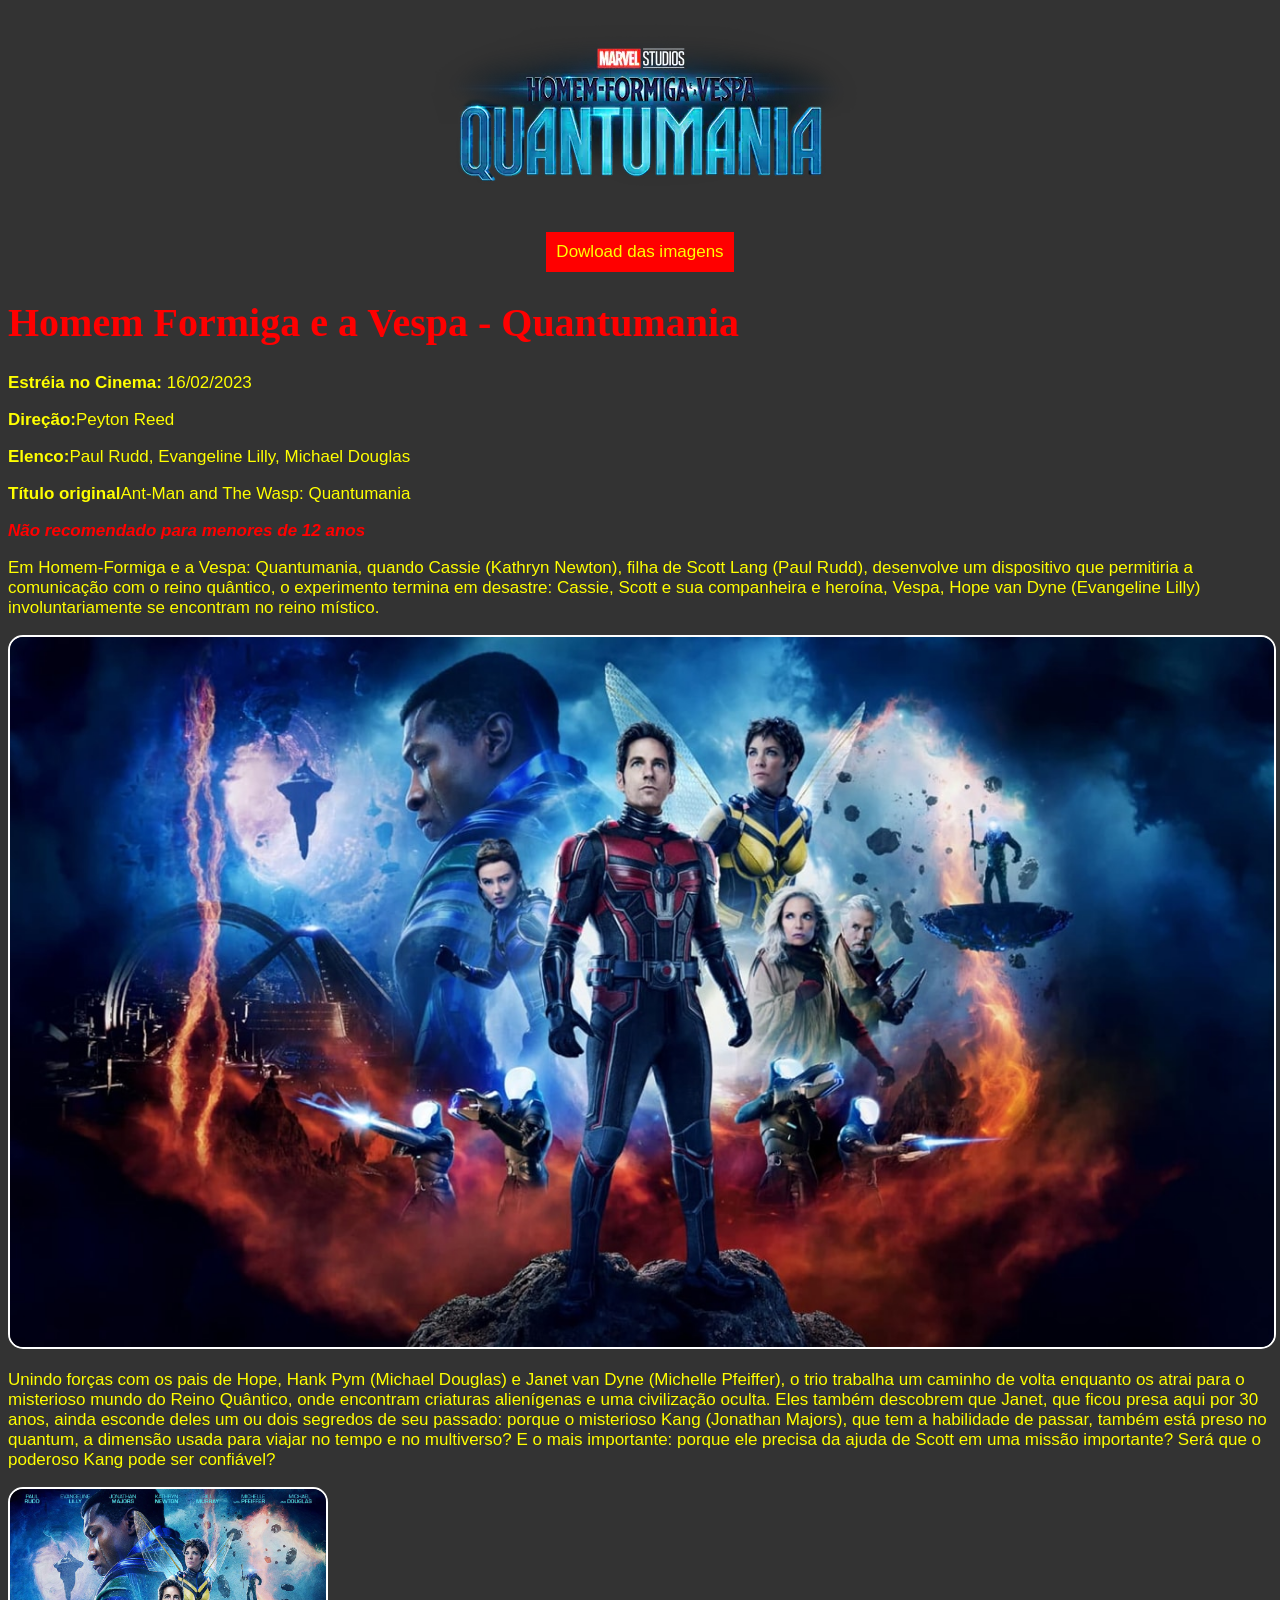
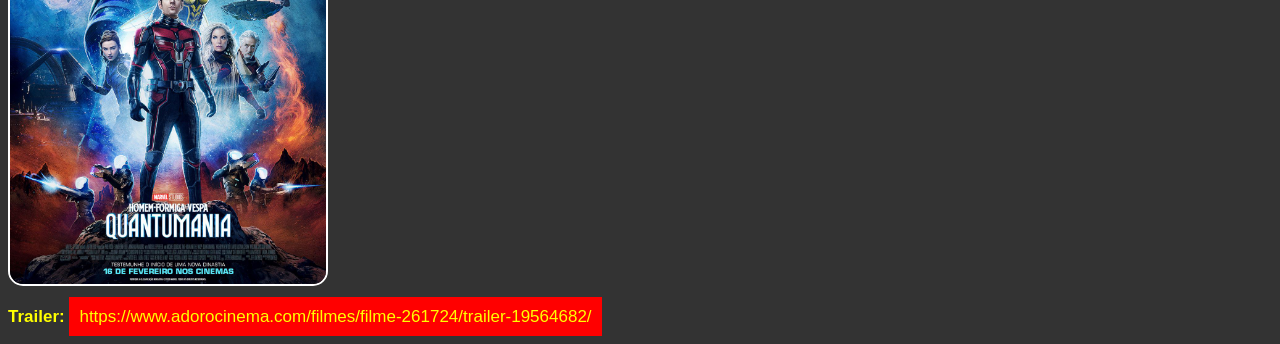
<file: 01-03-01/index.html>
<!DOCTYPE html>
<html lang="pt-br">

<head>
    <meta charset="UTF-8">
    <title>Homem Formiga e a Vespa - Quantumania</title>
    <link rel="shortcut icon" href="imagens/icone.jpg">
    <link rel="stylesheet" href="styles.css">
</head>

<body>
    <p class="center">
        <img src="imagens/logo.webp" alt="Logo da Marvel" title="Marvel">
    </p>

    <p class="center"><a href="arquivos.zip" title="Dowload dos arquivos">Dowload das imagens</a></p>

    <h1>Homem Formiga e a Vespa - Quantumania</h1>
    <p><strong>Estréia no Cinema:</strong> 16/02/2023</p>
    <p><strong>Direção:</strong>Peyton Reed</p>
    <p><strong>Elenco:</strong>Paul Rudd, Evangeline Lilly, Michael Douglas</p>
    <p><strong>Título original</strong>Ant-Man and The Wasp: Quantumania</p>
    <p class="red"><strong><i>Não recomendado para menores de 12 anos</i></strong></p>
    <p>
        Em Homem-Formiga e a Vespa: Quantumania, quando Cassie (Kathryn Newton), filha de Scott Lang (Paul Rudd),
        desenvolve um dispositivo que permitiria a comunicação com o reino quântico, o experimento termina em desastre:
        Cassie, Scott e sua companheira e heroína, Vespa, Hope van Dyne (Evangeline Lilly) involuntariamente se
        encontram no reino místico.
    </p>

    <img src="imagens/banner.jpg" alt="Banner do filme" title="Baner" class="banner">

    <p>
        Unindo forças com os pais de Hope, Hank Pym (Michael Douglas) e Janet van Dyne (Michelle Pfeiffer), o trio
        trabalha um caminho de volta enquanto os atrai para o misterioso mundo do Reino Quântico, onde encontram
        criaturas alienígenas e uma civilização oculta. Eles também descobrem que Janet, que ficou presa aqui por 30
        anos, ainda esconde deles um ou dois segredos de seu passado: porque o misterioso Kang (Jonathan Majors), que
        tem a habilidade de passar, também está preso no quantum, a dimensão usada para viajar no tempo e no multiverso?
        E o mais importante: porque ele precisa da ajuda de Scott em uma missão importante? Será que o poderoso Kang
        pode ser confiável?
    </p>

    <img src="imagens/poster.jpg" alt="Banner do Poster" title="Poster" class="poster">

    <p>
        <strong>Trailer:</strong>
        <a href="https://www.adorocinema.com/filmes/filme-261724/trailer-19564682/" target="_blank" title="Trailer">
            https://www.adorocinema.com/filmes/filme-261724/trailer-19564682/
        </a>
    </p>
</body>

</html>
</file>
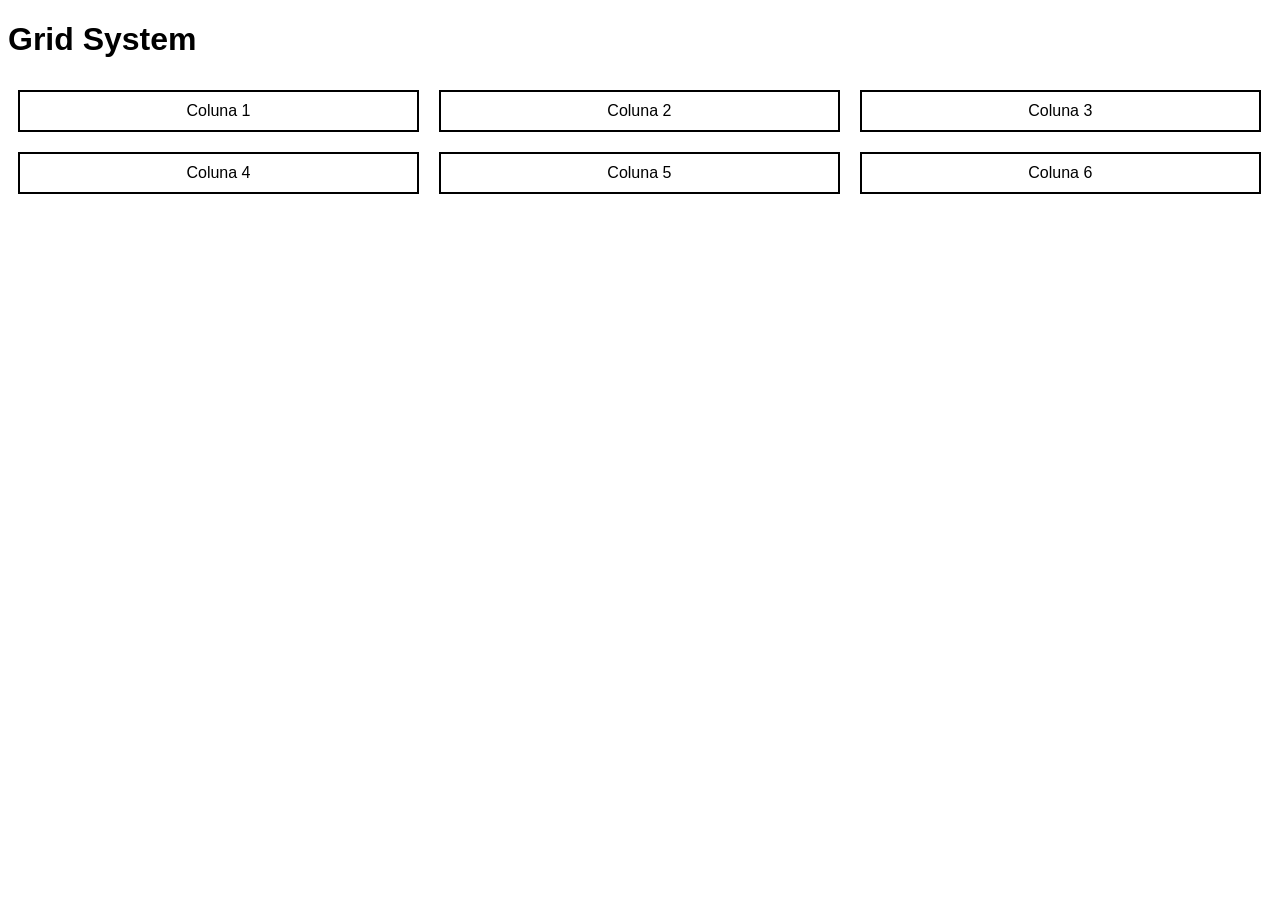
<file: 08-03-01/index.html>
<!DOCTYPE html>
<html lang="pt-br">

<head>
    <meta charset="UTF-8">
    <meta http-equiv="X-UA-Compatible" content="IE=edge">
    <meta name="viewport" content="width=device-width, initial-scale=1.0">

    <link rel="stylesheet" href="style.css">
    <title>Grid System</title>
</head>

<body>
    <h1>Grid System</h1>
    <div class="grid">
        <div class="coluna">Coluna 1</div>
        <div class="coluna">Coluna 2</div>
        <div class="coluna">Coluna 3</div>
        <div class="coluna">Coluna 4</div>
        <div class="coluna">Coluna 5</div>
        <div class="coluna">Coluna 6</div>


    </div>
</body>

</html>
</file>
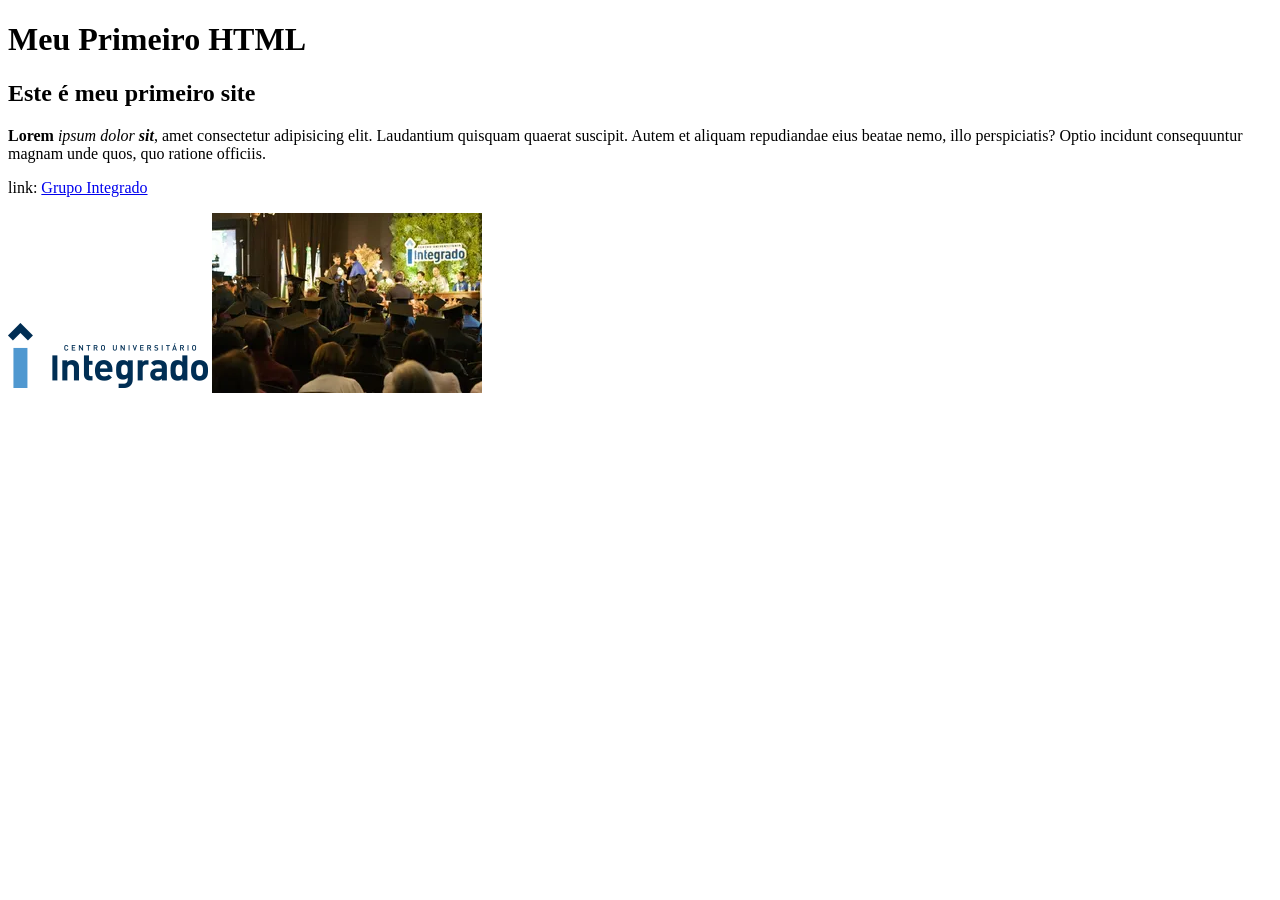
<file: 28-02-01/index.html>
<!DOCTYPE html>
<html lang="pt-br">
    <head>
        <title>28/02-01</title>
        <meta charset="utf-8">
        <link rel="shortcut icon" href="imagens/icone.png">
    </head>
    <body>
        <h1>Meu Primeiro HTML</h1>
        <h2>Este é meu primeiro site</h2>
        <p> <strong>Lorem</strong> <i>ipsum dolor <strong>sit</strong></i>, amet consectetur adipisicing elit. Laudantium quisquam quaerat suscipit. Autem et aliquam repudiandae eius beatae nemo, illo perspiciatis? Optio incidunt consequuntur magnam unde quos, quo ratione officiis.
        </p>

        <p>
            link: <a href="http://grupointegrado.br" title="pagina do integrado" target="_blank">Grupo Integrado</a>
        </p>
        <img src="imagens/logo.png" title="Logo Integrado" alt="Logo do Integrado">
        <img src="imagens/374878.webp" alt="Foto" title="Foto">
    </body>
</html>
</file>
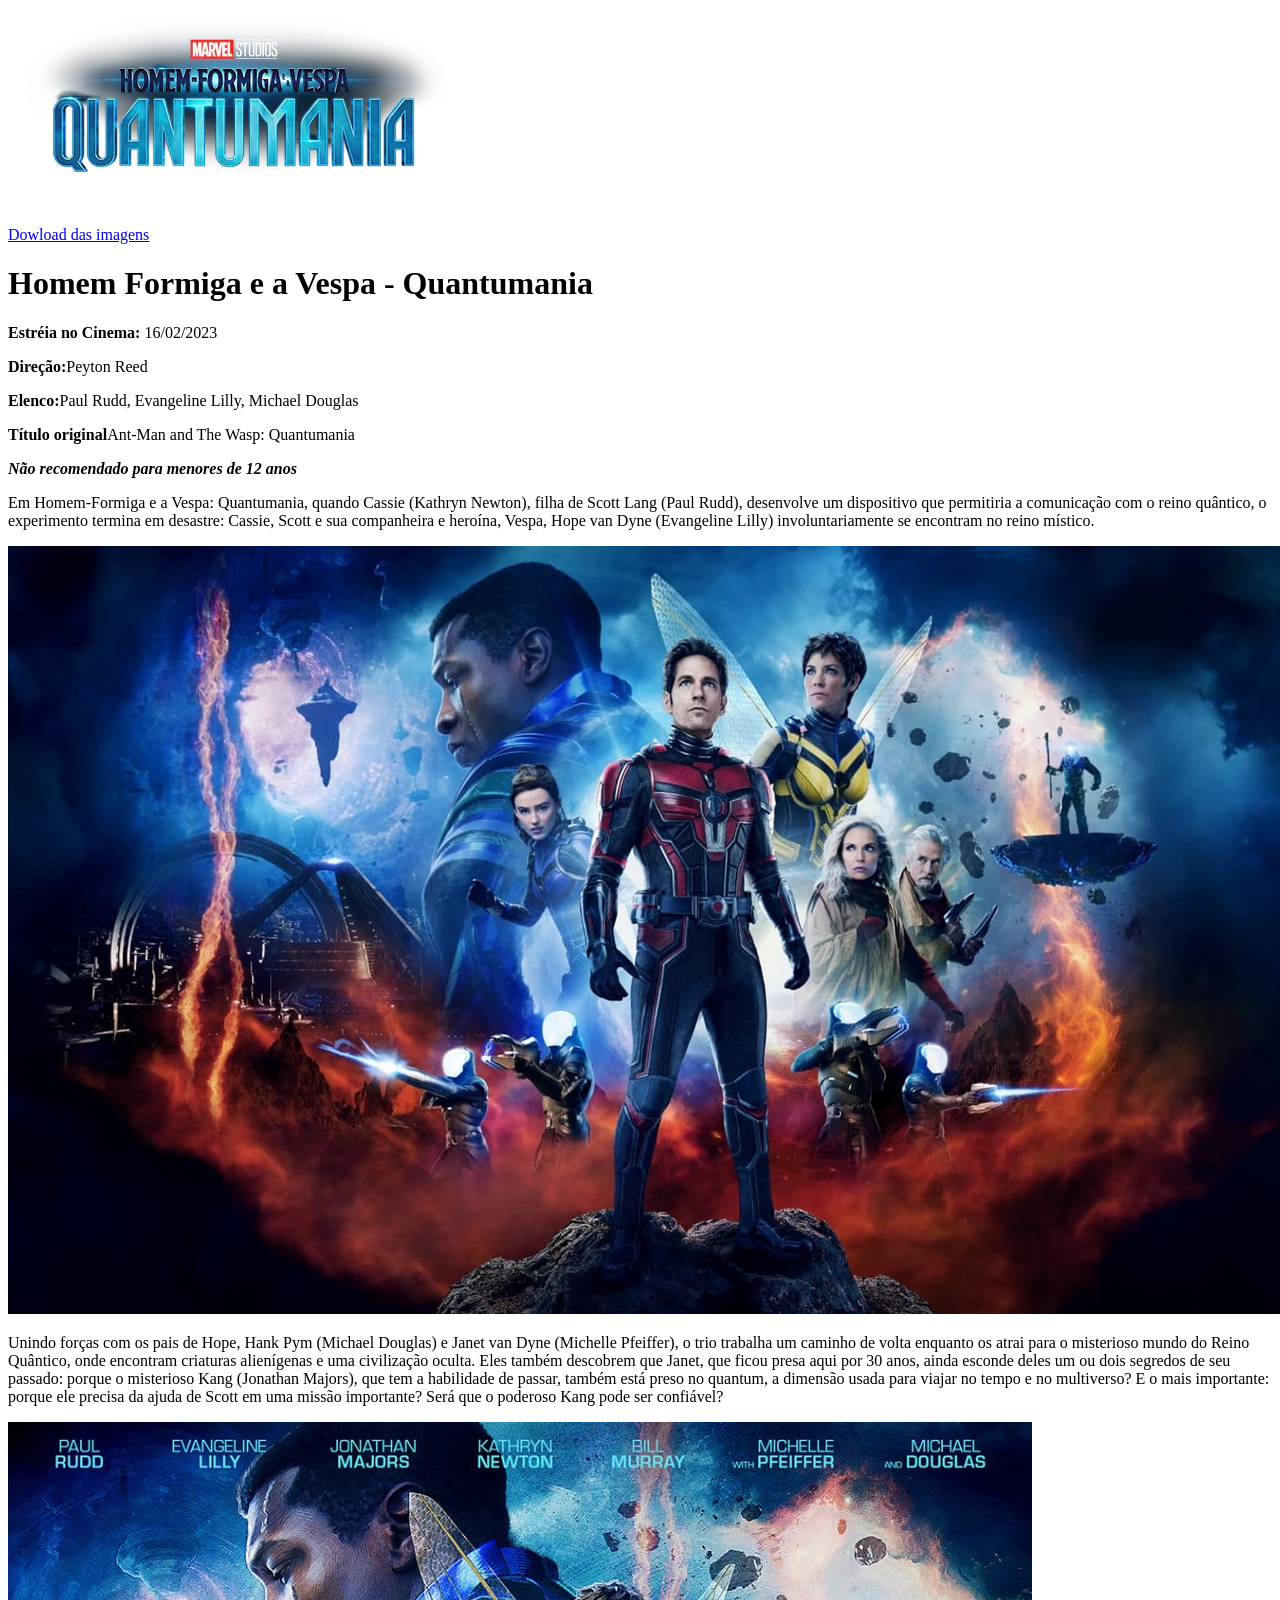
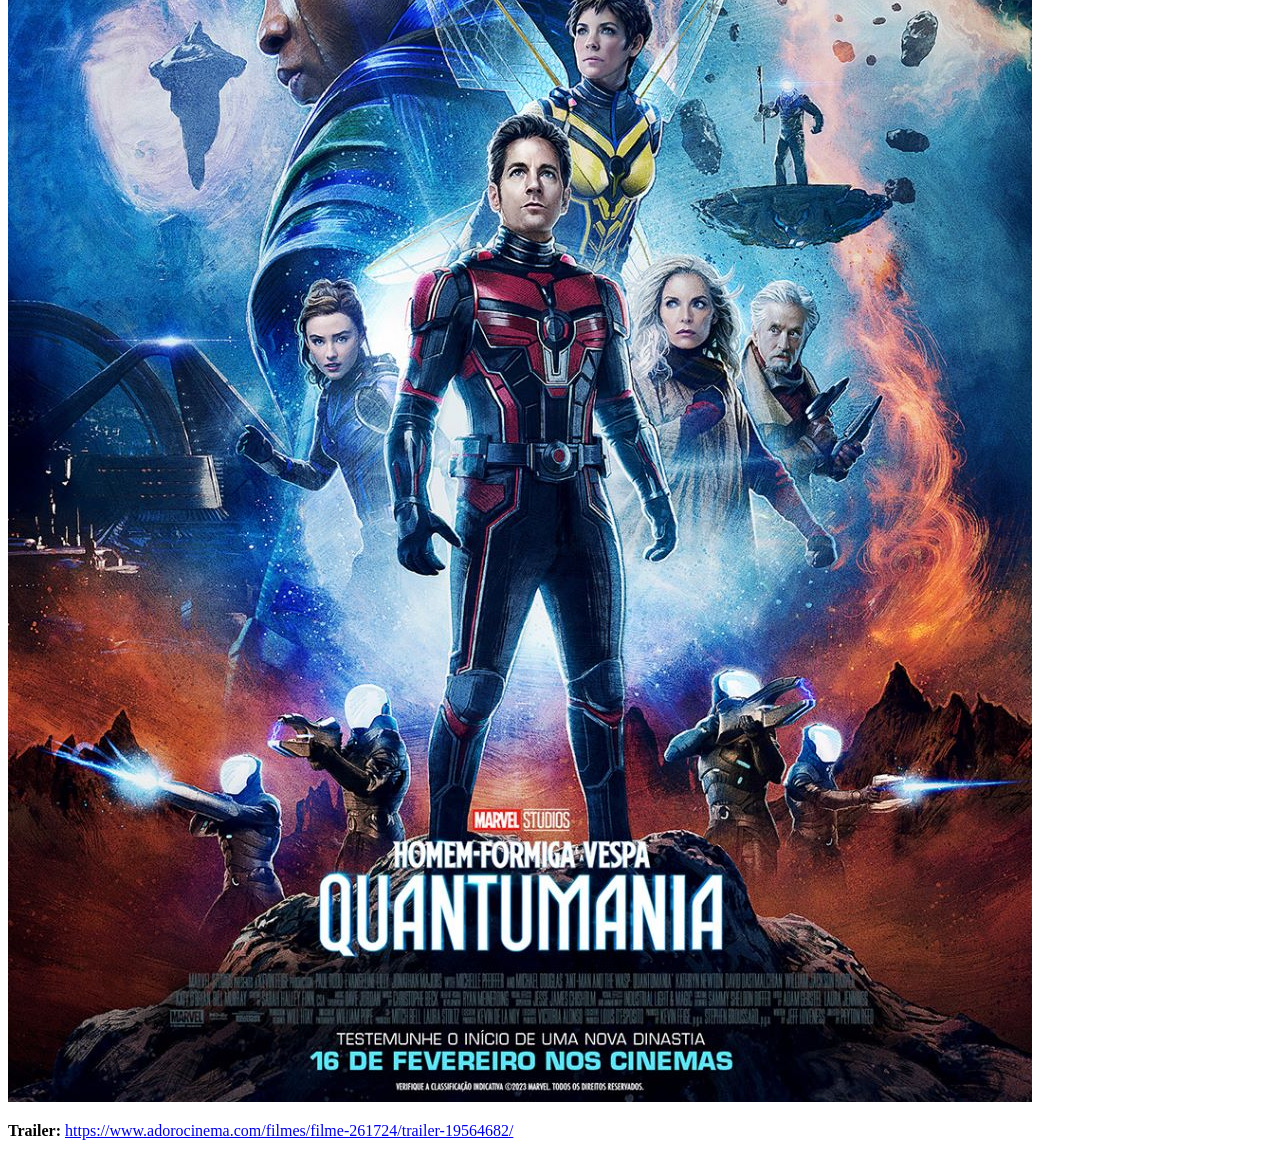
<file: 28-02-02/index.html>
<!DOCTYPE html>
<html lang="pt-br">

<head>
    <meta charset="UTF-8">
    <title>Homem Formiga e a Vespa - Quantumania</title>
    <link rel="shortcut icon" href="imagens/icone.jpg">
</head>

<body>
    <a href="https://www.marvel.com/">
        <img src="imagens/logo.webp" alt="Logo da Marvel" title="Marvel">
    </a>

    <p><a href="arquivos.zip" title="Dowload dos arquivos">Dowload das imagens</a></p>

    <h1>Homem Formiga e a Vespa - Quantumania</h1>
    <p><strong>Estréia no Cinema:</strong> 16/02/2023</p>
    <p><strong>Direção:</strong>Peyton Reed</p>
    <p><strong>Elenco:</strong>Paul Rudd, Evangeline Lilly, Michael Douglas</p>
    <p><strong>Título original</strong>Ant-Man and The Wasp: Quantumania</p>
    <p><strong><i>Não recomendado para menores de 12 anos</i></strong></p>
    <p>
        Em Homem-Formiga e a Vespa: Quantumania, quando Cassie (Kathryn Newton), filha de Scott Lang (Paul Rudd),
        desenvolve um dispositivo que permitiria a comunicação com o reino quântico, o experimento termina em desastre:
        Cassie, Scott e sua companheira e heroína, Vespa, Hope van Dyne (Evangeline Lilly) involuntariamente se
        encontram no reino místico.
    </p>

    <img src="imagens/banner.jpg" alt="Banner do filme" title="Baner">

    <p>
        Unindo forças com os pais de Hope, Hank Pym (Michael Douglas) e Janet van Dyne (Michelle Pfeiffer), o trio
        trabalha um caminho de volta enquanto os atrai para o misterioso mundo do Reino Quântico, onde encontram
        criaturas alienígenas e uma civilização oculta. Eles também descobrem que Janet, que ficou presa aqui por 30
        anos, ainda esconde deles um ou dois segredos de seu passado: porque o misterioso Kang (Jonathan Majors), que
        tem a habilidade de passar, também está preso no quantum, a dimensão usada para viajar no tempo e no multiverso?
        E o mais importante: porque ele precisa da ajuda de Scott em uma missão importante? Será que o poderoso Kang
        pode ser confiável?
    </p>

    <img src="imagens/poster.jpg" alt="Banner do Poster" title="Poster">

    <p>
        <strong>Trailer:</strong>
        <a href="https://www.adorocinema.com/filmes/filme-261724/trailer-19564682/" target="_blank" title="Trailer">
            https://www.adorocinema.com/filmes/filme-261724/trailer-19564682/
        </a>
    </p>
</body>

</html>
</file>
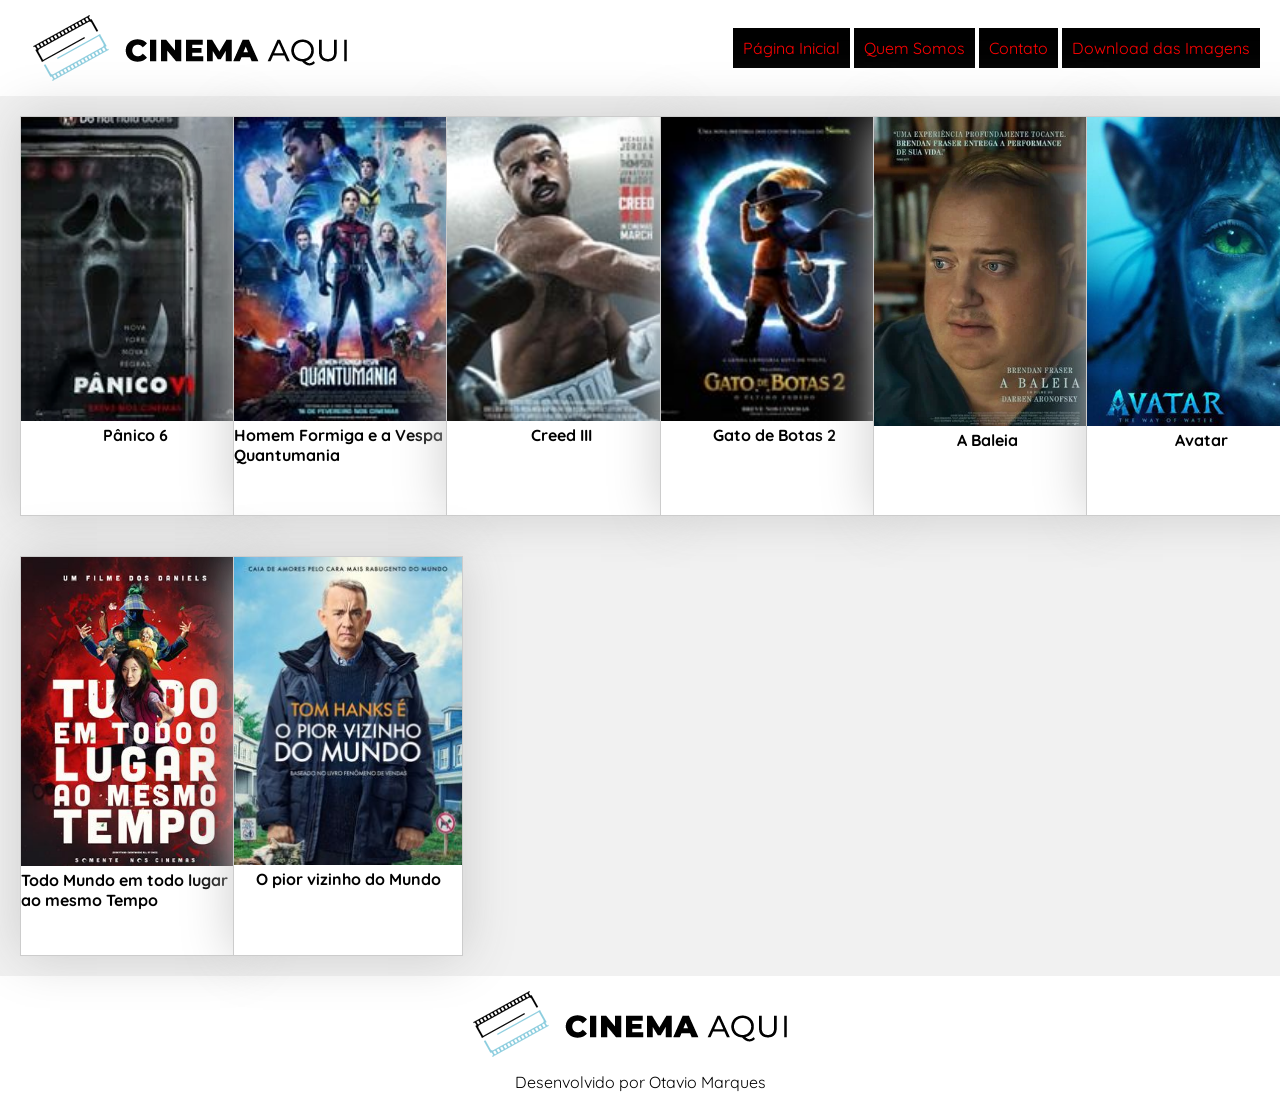
<file: CinemaAqui/index.html>
<!DOCTYPE html>
<html lang="pt-br">
<head>
    <meta charset="UTF-8">
    <meta http-equiv="X-UA-Compatible" content="IE=edge">
    <meta name="viewport" content="width=device-width, initial-scale=1.0">
    
    <title>Cinema Aqui</title>
    <link rel="stylesheet" href="styles.css">
    <link rel="shortcut icon" href="images/icone.png">
</head>
<body>
    <header>
        <img src="images/logo.png" alt="">
        <nav>
            <a href="index.html">Página Inicial</a>
            <a href="quemSomos.html">Quem Somos</a>
            <a href="contato.html">Contato</a>
            <a href="imagens (4).zip">Download das Imagens</a>
        </nav>
    </header>
    <main>
        <div class="grid">
            <div class="coluna">
                <img src="images/1.webp" alt="">
                <p>Pânico 6</p>    
            </div>

            <div class="coluna">
                <img src="images/2.jpg" alt="">
                <p>Homem Formiga e a Vespa - Quantumania</p>    
            </div>

            <div class="coluna">
                <img src="images/3.jpg" alt="">
                <p>Creed III</p>    
            </div>

            <div class="coluna">
                <img src="images/4.jpg" alt="">
                <p>Gato de Botas 2</p>    
            </div>

            <div class="coluna">
                <img src="images/5.webp" alt="">
                <p>A Baleia</p>    
            </div>

            <div class="coluna">
                <img src="images/6.jpg" alt="">
                <p>Avatar</p>    
            </div>

            <div class="coluna">
                <img src="images/7.jpg" alt="">
                <p>Todo Mundo em todo lugar ao mesmo Tempo</p>    
            </div>

            <div class="coluna">
                <img src="images/8.jpg" alt="">
                <p>O pior vizinho do Mundo</p>    
            </div>

        </div>
    </main>
    <footer>
        <img src="images/logo.png" alt="">
        <p>Desenvolvido por Otavio Marques</p>
    </footer>
</body>
</html>
</file>
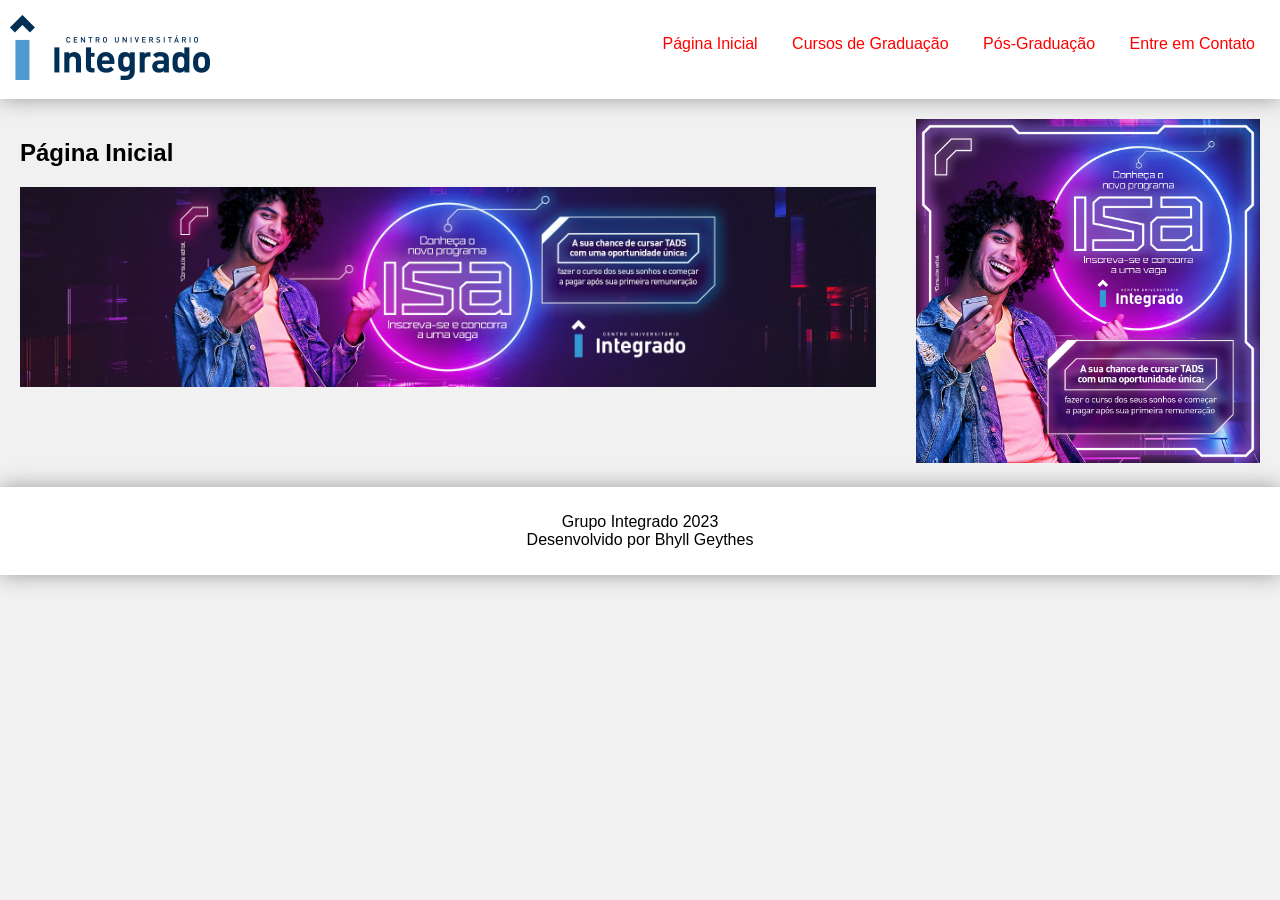
<file: integrado/index.html>
<!DOCTYPE html>
<html lang="pt-br">
<head>
    <meta charset="UTF-8">
    <meta http-equiv="X-UA-Compatible" content="IE=edge">
    <meta name="viewport" content="width=device-width, initial-scale=1.0">
    <title>Grupo Integrado</title>
    <link rel="stylesheet" href="style.css">
</head>
<body>
    <header>
        <a href="index.html" title="Home">
            <img src="imagens/logo.png"
            alt="Integrado" title="Integrado">
        </a>
        <nav>
            <a href="index.html" title="Home">
                Página Inicial
            </a>
            <a href="graduacao.html" title="Graduação">
                Cursos de Graduação
            </a>
            <a href="pos.html" title="Pós-Graduação">
                Pós-Graduação
            </a>
            <a href="contato.html" title="Contato">
                Entre em Contato
            </a>
        </nav>
    </header>
    <main>
        <section>
            <h1>Página Inicial</h1>
            <img src="imagens/banner.jpg"
            alt="Banner" title="Banner"
            class="img">
        </section>
        <aside>
            <img src="imagens/isa.jpg"
            alt="ISA" title="ISA"
            class="img">
        </aside>
    </main>
    <footer>
        <p>
            Grupo Integrado 2023<br>
            Desenvolvido por Bhyll Geythes
        </p>
    </footer>
</body>
</html>
</file>
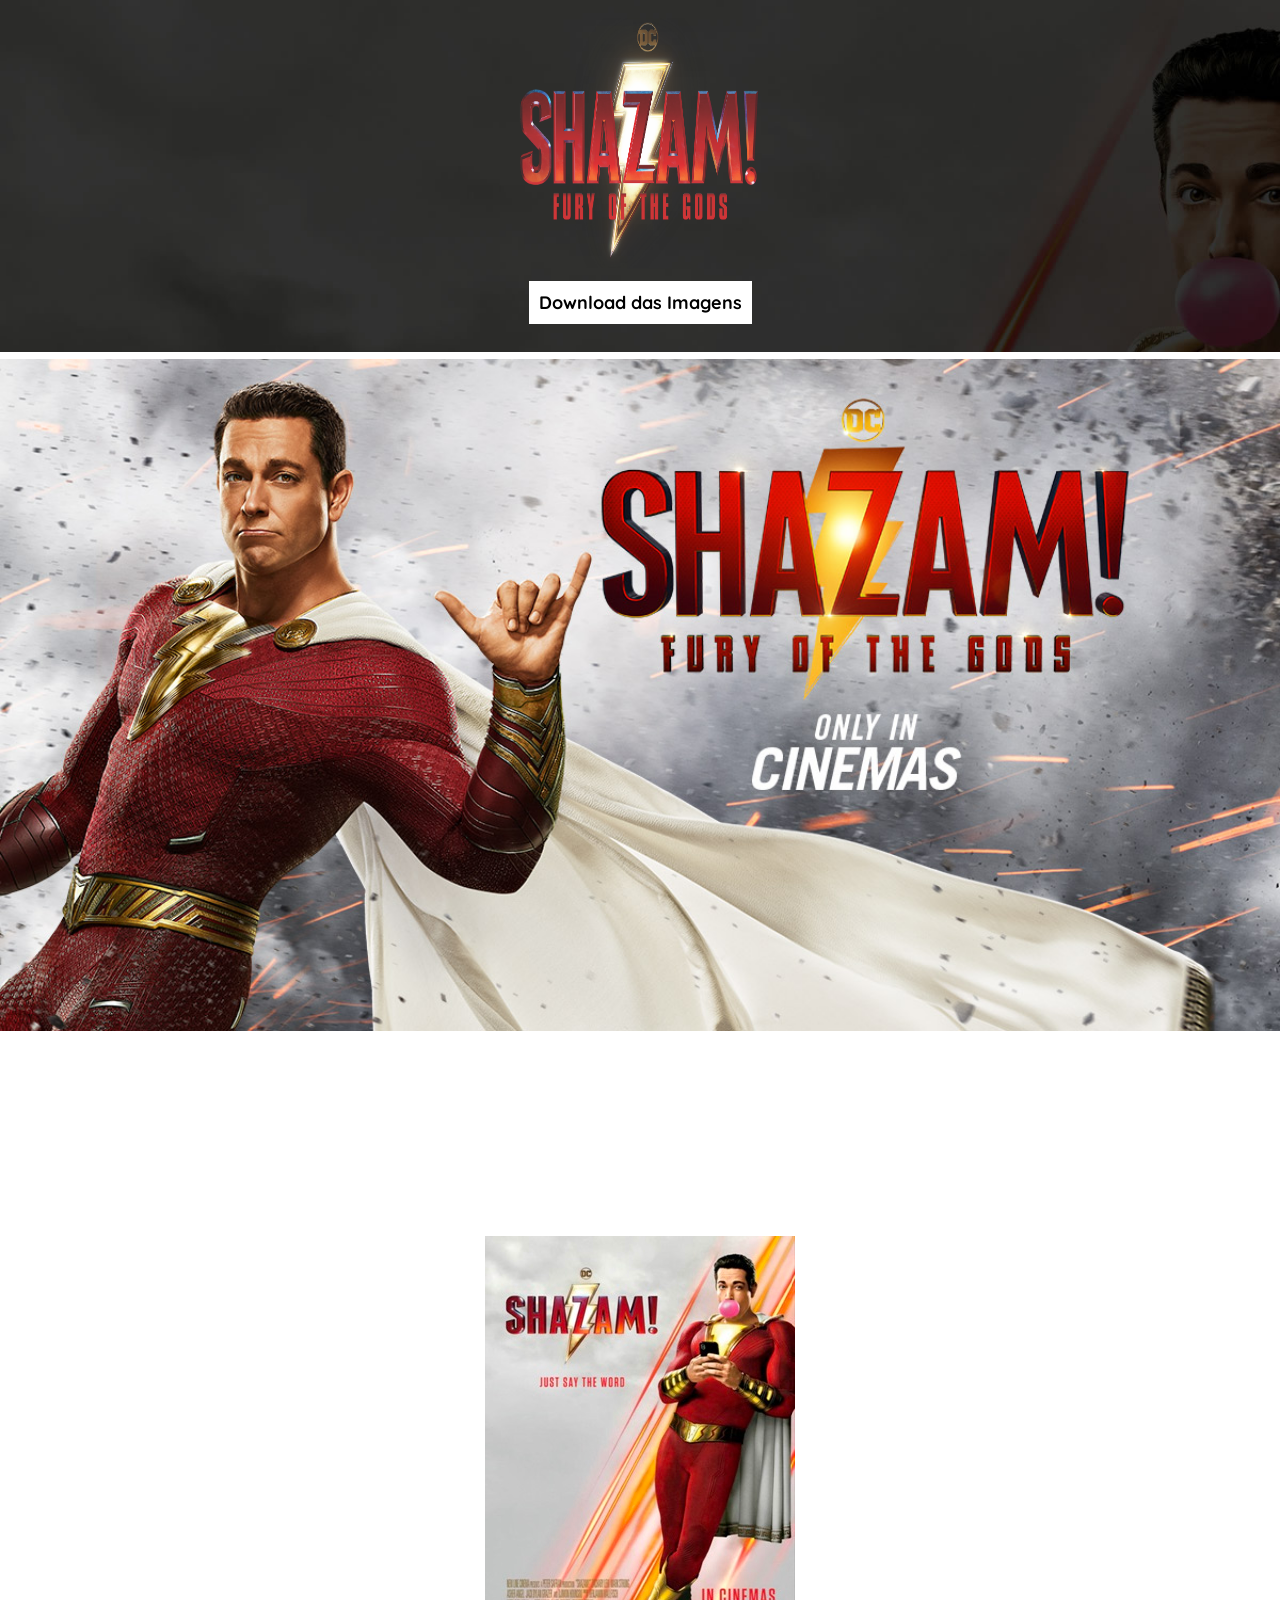
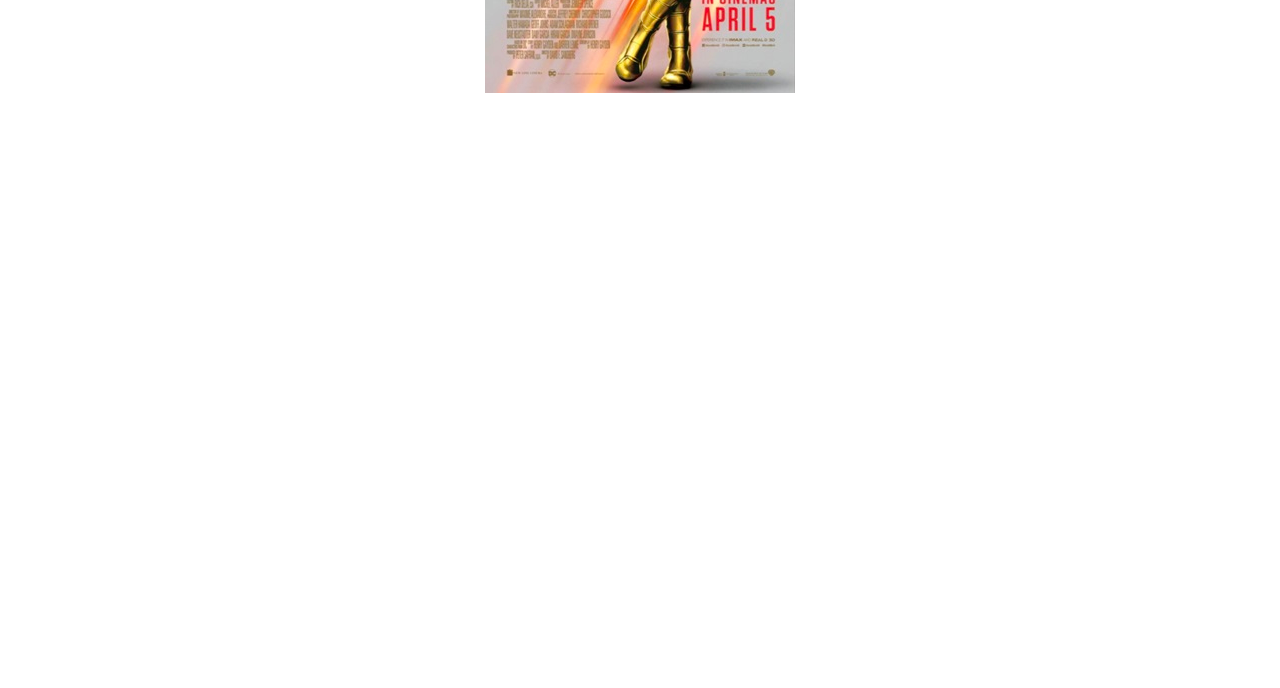
<file: shazam/index.html>
<!DOCTYPE html>
<html lang="pt-br">

<head>
    <meta charset="UTF-8">
    <meta http-equiv="X-UA-Compatible" content="IE=edge">
    <meta name="viewport" content="width=device-width, initial-scale=1.0">
    <meta name="description" content="Site do filme Shazam! A Fúria dos Deuses">

    <title>Shazam!</title>
    <link rel="stylesheet" href="style.css">

    <link rel="shortcut icon" href="images/icone.jpg">
</head>

<body>
    <p class="center">
        <img src="images/logo.png" alt="Shazam!" title="Shazam!" class="logo">
    </p>

    <p class="center">
        <a href="imagens .zip" title="download das imagens">Download das Imagens</a>
    </p>

    <p>
        <img src="images/banner.jpg" alt="banner shazam" title="banner shazam" class="banner">
    </p>

    <p class="text">
        Lorem ipsum dolor sit amet consectetur adipisicing elit. Tempora nulla ipsum obcaecati minima eos impedit
        exercitationem voluptatum in sed quaerat! Minima fugiat a quisquam aliquid nostrum recusandae sit sed facilis.
        Lorem ipsum dolor sit, amet consectetur adipisicing elit. Dolorem, optio exercitationem facere veritatis nam
        consequuntur, odio, nesciunt voluptate quasi sint hic eum libero eligendi neque non alias illum? Dolor,
        repudiandae!
    </p>
    <p class="text">
        Lorem ipsum dolor sit, amet consectetur adipisicing elit. Fuga cum provident praesentium distinctio itaque
        corporis recusandae excepturi quo at consectetur. At tenetur eligendi aperiam quia non eius nobis voluptates
        reprehenderit.
    </p>

    <p class="center">
        <img src="images/poster.jpg" alt="Poster Shazam" title="Poster Shazam" class="poster">
    </p>

    <h2 class="center">Trailer do Filme:</h2>
    <p class="center">
        <iframe width="80%" height="450"  src="https://www.youtube.com/embed/9cIWcoQONfk" title="YouTube video player"
        frameborder="0"
        allow="accelerometer; autoplay; clipboard-write; encrypted-media; gyroscope; picture-in-picture; web-share"
        allowfullscreen></iframe>
    </p>
   
</body>

</html>
</file>
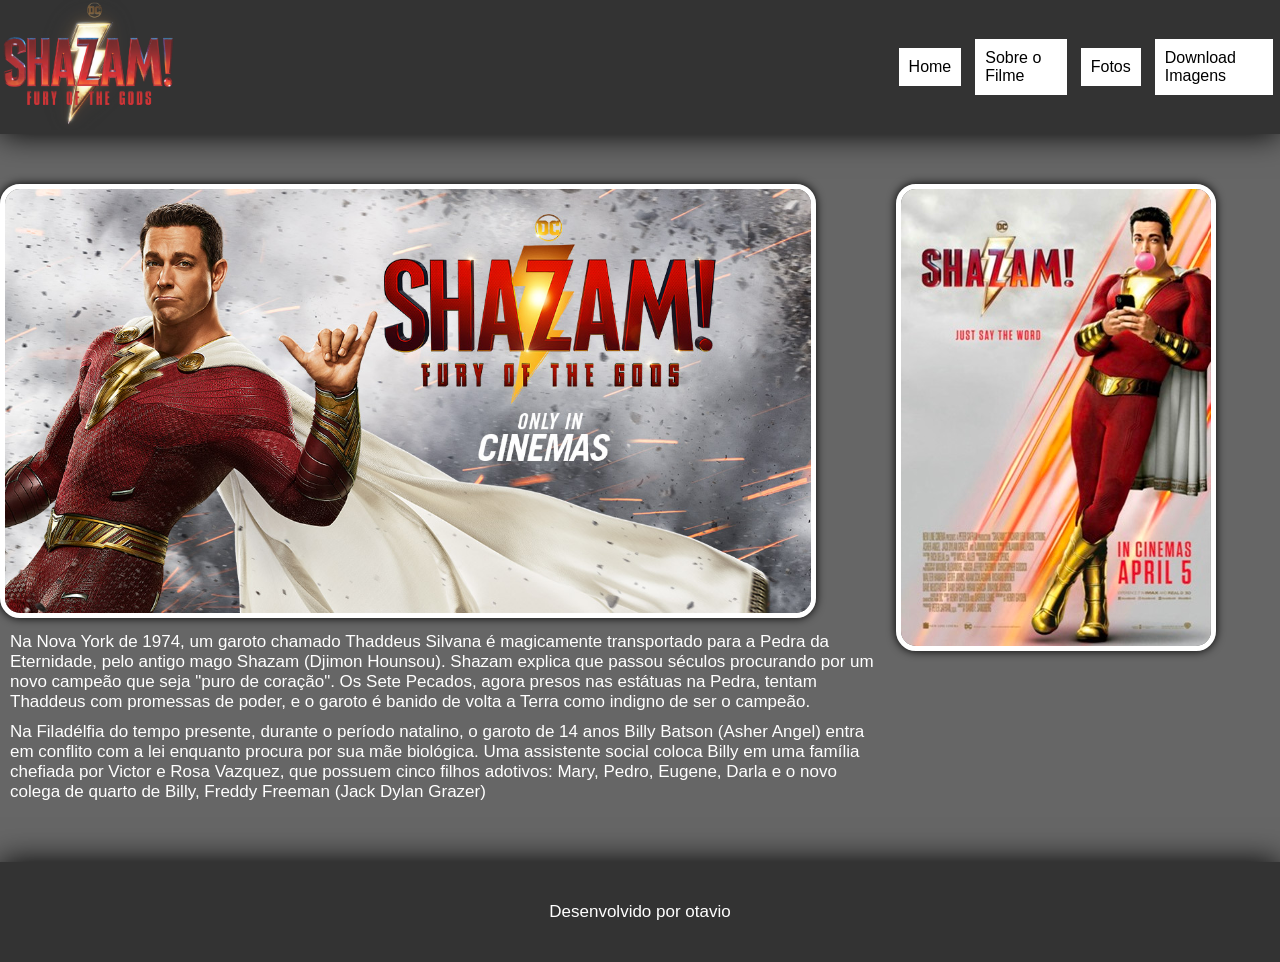
<file: shazam2/index.html>
<!DOCTYPE html>
<html lang="pt-br">

<head>
    <meta charset="UTF-8">
    <meta http-equiv="X-UA-Compatible" content="IE=edge">
    <meta name="viewport" content="width=device-width, initial-scale=1.0">

    <title>Shazam 2!</title>
    <link rel="stylesheet" href="style.css">
    <link rel="shortcut icon" href="images/icone.jpg">
</head>

<body>
    <header>
        <a href="index.html" title="Shazam"><img src="images/logo.png" alt="Logo" title="logo" class=".logo"></a>

        <nav>
            <a href="index.html">Home</a>
            <a href="sobre.html">Sobre o Filme</a>
            <a href="fotos.html">Fotos</a>
            <a href="shazam-imagens.zip">Download Imagens</a>
        </nav>
    </header>

    <main>
        <section>
            <img src="images/banner.jpg" alt="banner" title="banner" class="img banner">
            <p>
                Na Nova York de 1974, um garoto chamado Thaddeus Silvana é magicamente transportado para a Pedra da
                Eternidade, pelo antigo mago Shazam (Djimon Hounsou). Shazam explica que passou séculos procurando por
                um novo campeão que seja "puro de coração". Os Sete Pecados, agora presos nas estátuas na Pedra, tentam
                Thaddeus com promessas de poder, e o garoto é banido de volta a Terra como indigno de ser o campeão.
            </p>
            <p>Na Filadélfia do tempo presente, durante o período natalino, o garoto de 14 anos Billy Batson (Asher
                Angel) entra em conflito com a lei enquanto procura por sua mãe biológica. Uma assistente social coloca
                Billy em uma família chefiada por Victor e Rosa Vazquez, que possuem cinco filhos adotivos: Mary, Pedro,
                Eugene, Darla e o novo colega de quarto de Billy, Freddy Freeman (Jack Dylan Grazer)</p>
        </section>
        <aside>
            <img src="images/poster.jpg" alt="poster" title="poster" class="img">
        </aside>
    </main>

    <footer>
        <p>Desenvolvido por otavio</p>
    </footer>
</body>

</html>
</file>
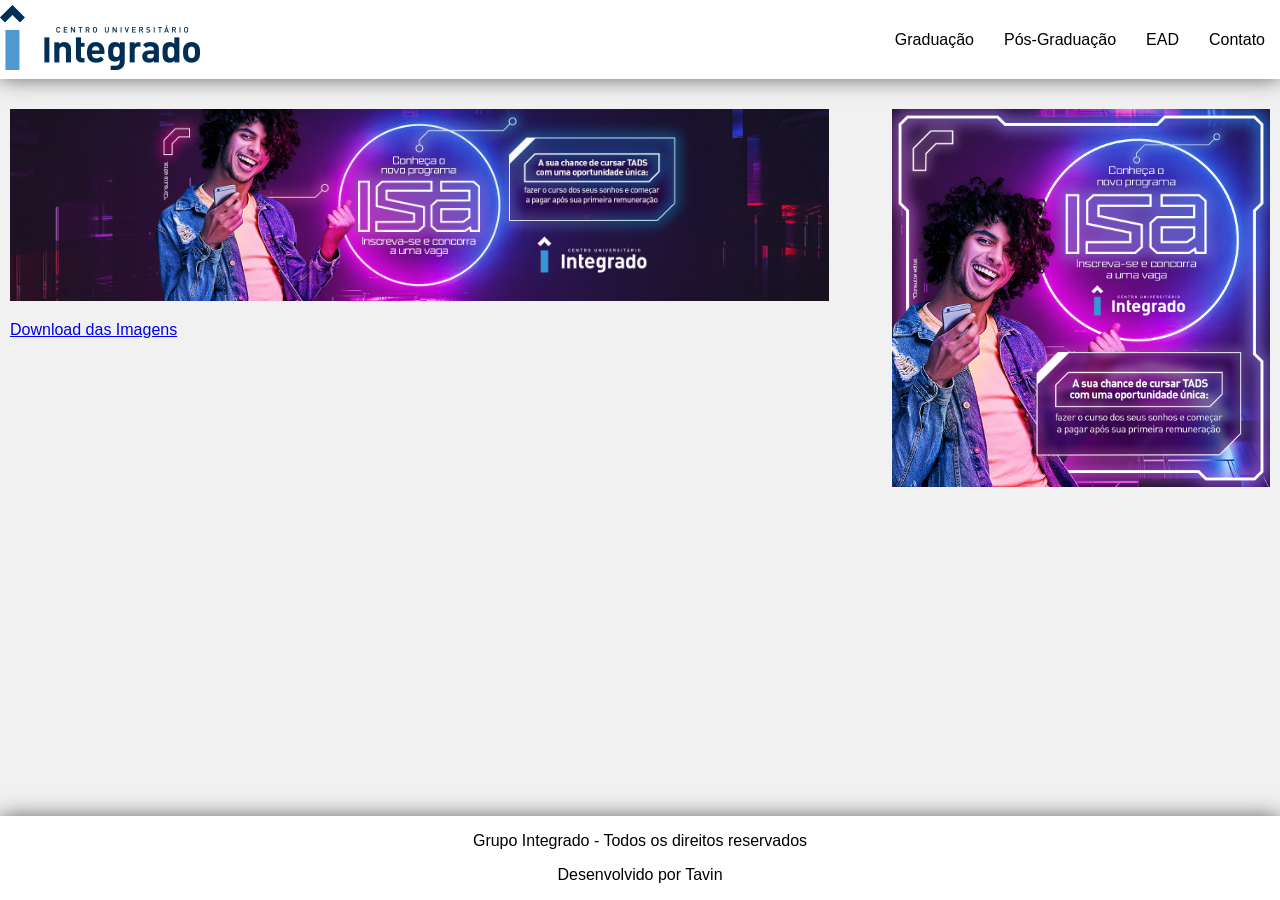
<file: siteIntegrado/index.html>
<!DOCTYPE html>
<html lang="pt-br">

<head>
    <meta charset="UTF-8">
    <meta http-equiv="X-UA-Compatible" content="IE=edge">
    <meta name="viewport" content="width=device-width, initial-scale=1.0">
    <meta name="description">

    <title>Site Integrado</title>
    <link rel="stylesheet" href="style.css">
</head>

<body>
    <header>
        <a href="index.html" title="home">
            <img src="images/logo.png" alt="integrado" title="integrado">
        </a>

        <nav>
            <a href="index.html" title="Home">Graduação</a>
            <a href="index.html" title="Home">Pós-Graduação</a>
            <a href="index.html" title="Home">EAD</a>
            <a href="index.html" title="Home">Contato</a>
        </nav>
    </header>

    <main>
        <section>
            <img src="images/banner.jpg" alt="banner" title="banner" class="img">
            <p><a href="imagens.zip">Download das Imagens</a></p>
        </section>

        <aside>
            <img src="images/isa.jpg" alt="banner isa" title="banner isa" class="img">
        </aside>
    </main>

    <footer>
        <p>Grupo Integrado - Todos os direitos reservados</p>
        <p>Desenvolvido por Tavin</p>
    </footer>
</body>

</html>
</file>
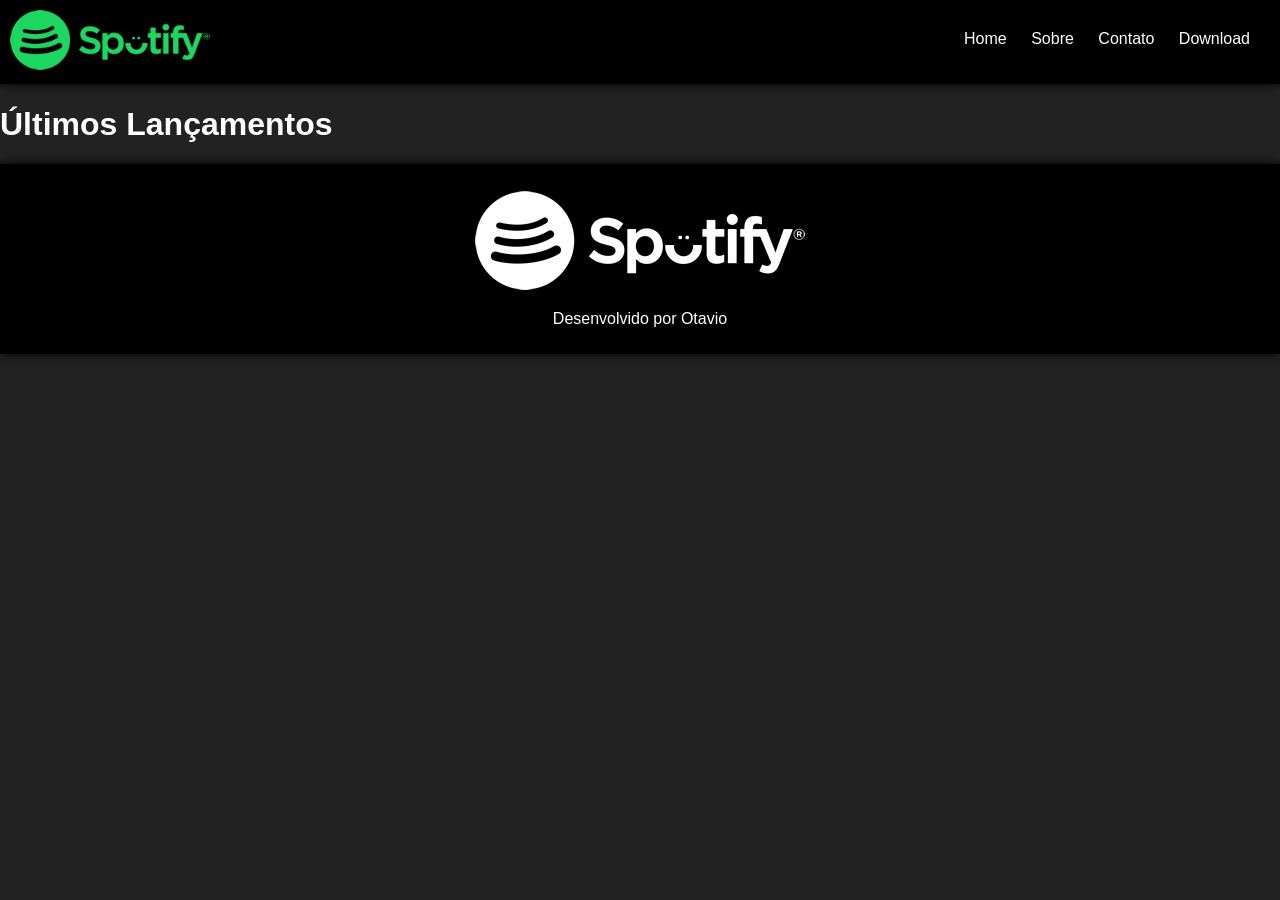
<file: sputify/index.html>
<!DOCTYPE html>
<html lang="pt-br">
<head>
    <meta charset="UTF-8">
    <meta http-equiv="X-UA-Compatible" content="IE=edge">
    <meta name="viewport" content="width=device-width, initial-scale=1.0">

    <link rel="stylesheet" href="style.css">
    <link rel="shortcut icon" href="images/icone.png">
    <title>Sputify</title>
</head>
<body>
    <header>
        <a href="index.html" title="home"><img src="images/logo.png" alt="Logo" title="Logo"  class="logo"></a>

        <a href="#" title="Menu" class="menu" onclick="mostrar()"><img src="./images/menu.png" alt="Menu"></a>

        <nav>
            <ul>
                <li><a href="index.html">Home</a></li>
                <li><a href="sobre.html">Sobre</a></li>
                <li><a href="contato.html">Contato</a></li>
                <li><a href="imagens (4).zip">Download</a></li>
            </ul>
        </nav>
    </header>

    <main>
        <h1>Últimos Lançamentos</h1>
        <div class="grid">
            <div class="coluna"></div>
        </div>
    </main>

    <footer>
        <p>
            <img src="images/logob.png" alt="">
        </p>
        <p>
            Desenvolvido por Otavio
        </p>
    </footer>

    <script>
        function mostrar() {
            document.querySelector("nav").classList.toggle("mostrar");
        }
    </script>
    
</body>
</html>
</file>
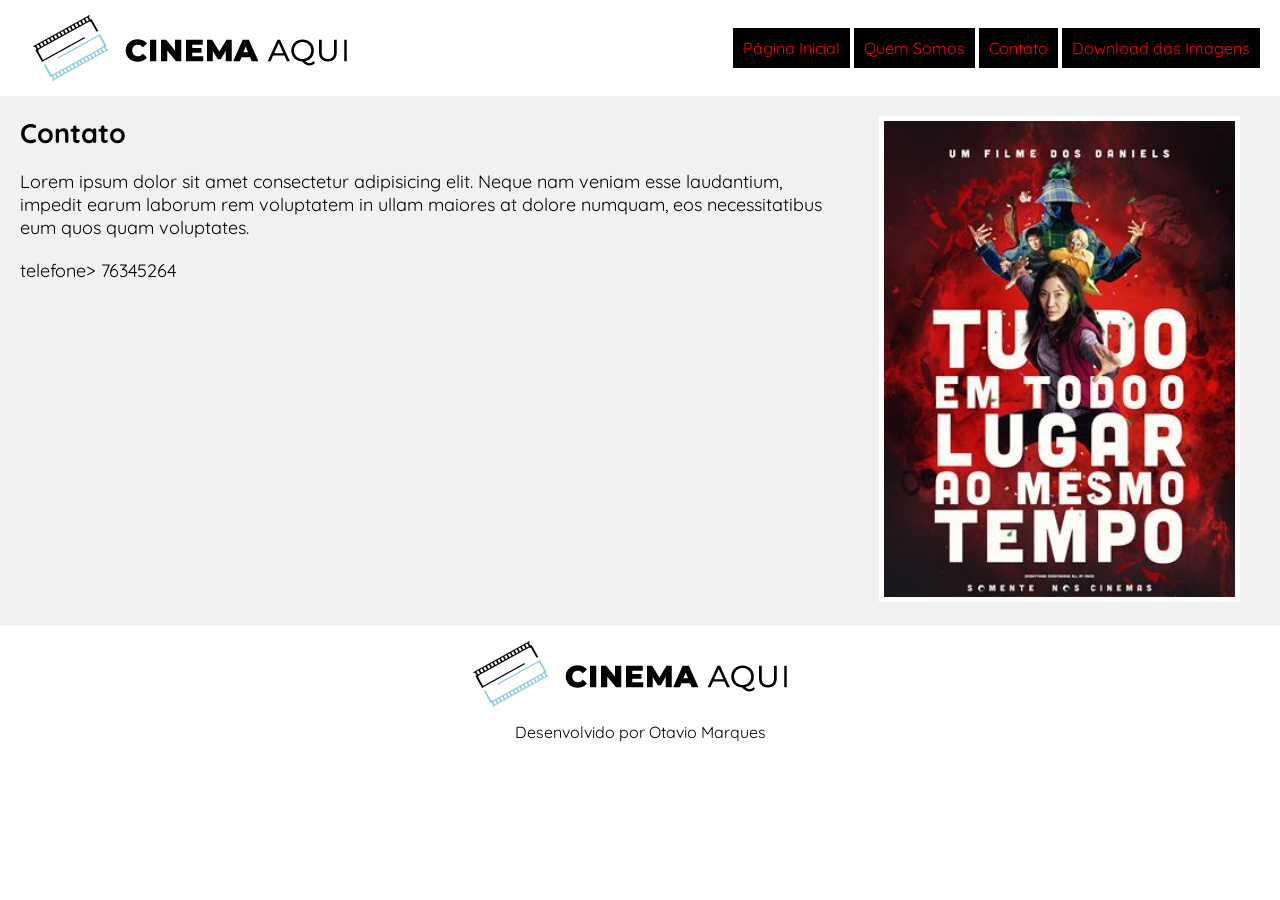
<file: CinemaAqui/contato.html>
<!DOCTYPE html>
<html lang="pt-br">

<head>
    <meta charset="UTF-8">
    <meta http-equiv="X-UA-Compatible" content="IE=edge">
    <meta name="viewport" content="width=device-width, initial-scale=1.0">

    <title>Cinema Aqui</title>
    <link rel="stylesheet" href="styles.css">
    <link rel="shortcut icon" href="images/icone.png">
</head>

<body>
    <header>
        <img src="images/logo.png" alt="">
        <nav>
            <a href="index.html">Página Inicial</a>
            <a href="quemSomos.html">Quem Somos</a>
            <a href="contato.html">Contato</a>
            <a href="imagens (4).zip">Download das Imagens</a>
        </nav>
    </header>
    <main class="main">
        <section class="section">
            <h1>Contato</h1>
            <p>Lorem ipsum dolor sit amet consectetur adipisicing elit. Neque nam veniam esse laudantium, impedit earum
                laborum rem voluptatem in ullam maiores at dolore numquam, eos necessitatibus eum quos quam voluptates.
            </p>
            <p>telefone> 76345264
            </p>
            
        </section>
        <aside class="aside">
            <img src="images/7.jpg" alt="">
        </aside>
    </main>
    <footer>
        <img src="images/logo.png" alt="">
        <p>Desenvolvido por Otavio Marques</p>
    </footer>
</body>

</html>
</file>
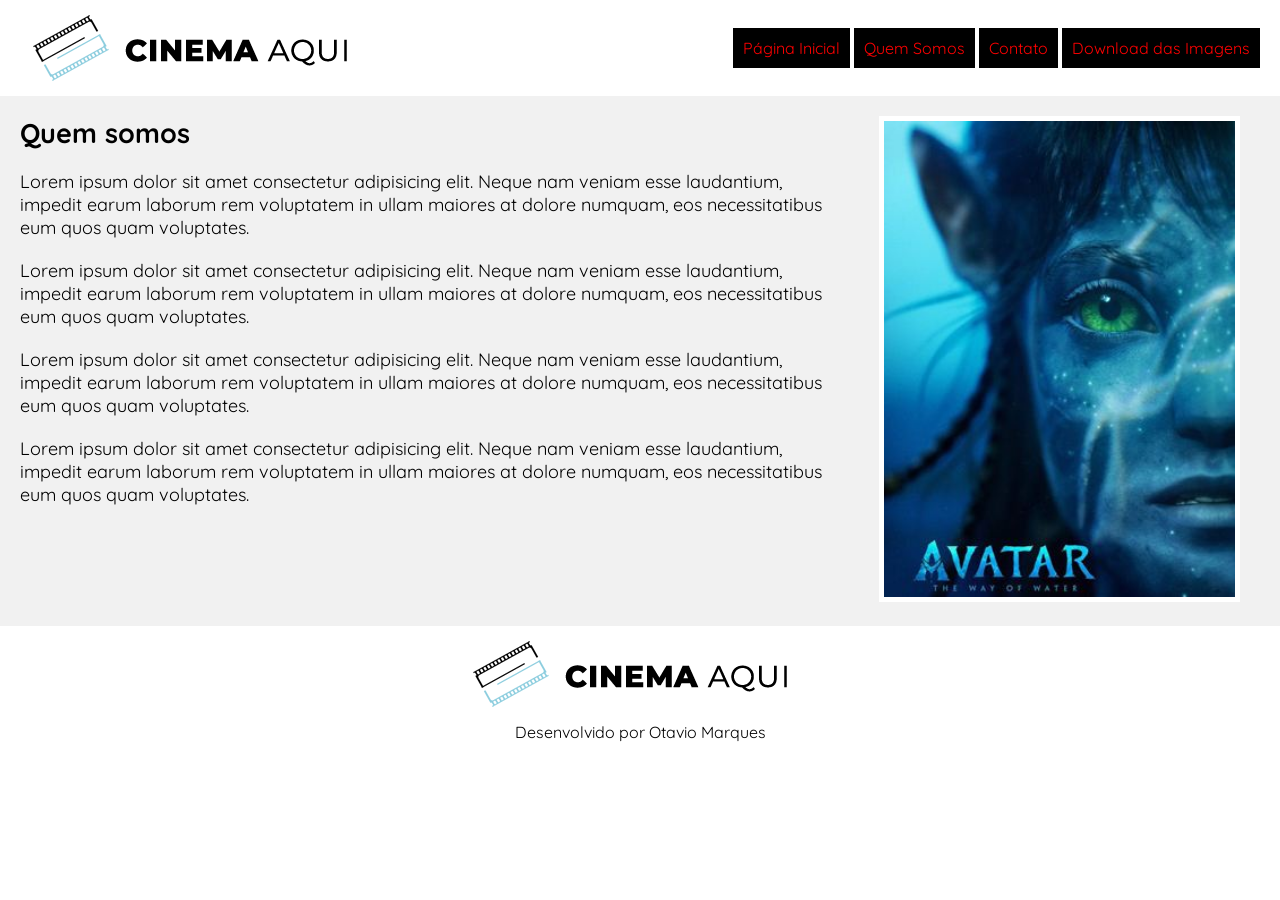
<file: CinemaAqui/quemSomos.html>
<!DOCTYPE html>
<html lang="pt-br">

<head>
    <meta charset="UTF-8">
    <meta http-equiv="X-UA-Compatible" content="IE=edge">
    <meta name="viewport" content="width=device-width, initial-scale=1.0">

    <title>Cinema Aqui</title>
    <link rel="stylesheet" href="styles.css">
    <link rel="shortcut icon" href="images/icone.png">
</head>

<body>
    <header>
        <img src="images/logo.png" alt="">
        <nav>
            <a href="index.html">Página Inicial</a>
            <a href="quemSomos.html">Quem Somos</a>
            <a href="contato.html">Contato</a>
            <a href="imagens (4).zip">Download das Imagens</a>
        </nav>
    </header>
    <main class="main">
        <section class="section">
            <h1>Quem somos</h1>
            <p>Lorem ipsum dolor sit amet consectetur adipisicing elit. Neque nam veniam esse laudantium, impedit earum
                laborum rem voluptatem in ullam maiores at dolore numquam, eos necessitatibus eum quos quam voluptates.
            </p>
            <p>Lorem ipsum dolor sit amet consectetur adipisicing elit. Neque nam veniam esse laudantium, impedit earum
                laborum rem voluptatem in ullam maiores at dolore numquam, eos necessitatibus eum quos quam voluptates.
            </p>
            <p>Lorem ipsum dolor sit amet consectetur adipisicing elit. Neque nam veniam esse laudantium, impedit earum
                laborum rem voluptatem in ullam maiores at dolore numquam, eos necessitatibus eum quos quam voluptates.
            </p>
            <p>Lorem ipsum dolor sit amet consectetur adipisicing elit. Neque nam veniam esse laudantium, impedit earum
                laborum rem voluptatem in ullam maiores at dolore numquam, eos necessitatibus eum quos quam voluptates.
            </p>
        </section>
        <aside class="aside">
            <img src="images/6.jpg" alt="">
        </aside>
    </main>
    <footer>
        <img src="images/logo.png" alt="">
        <p>Desenvolvido por Otavio Marques</p>
    </footer>
</body>

</html>
</file>
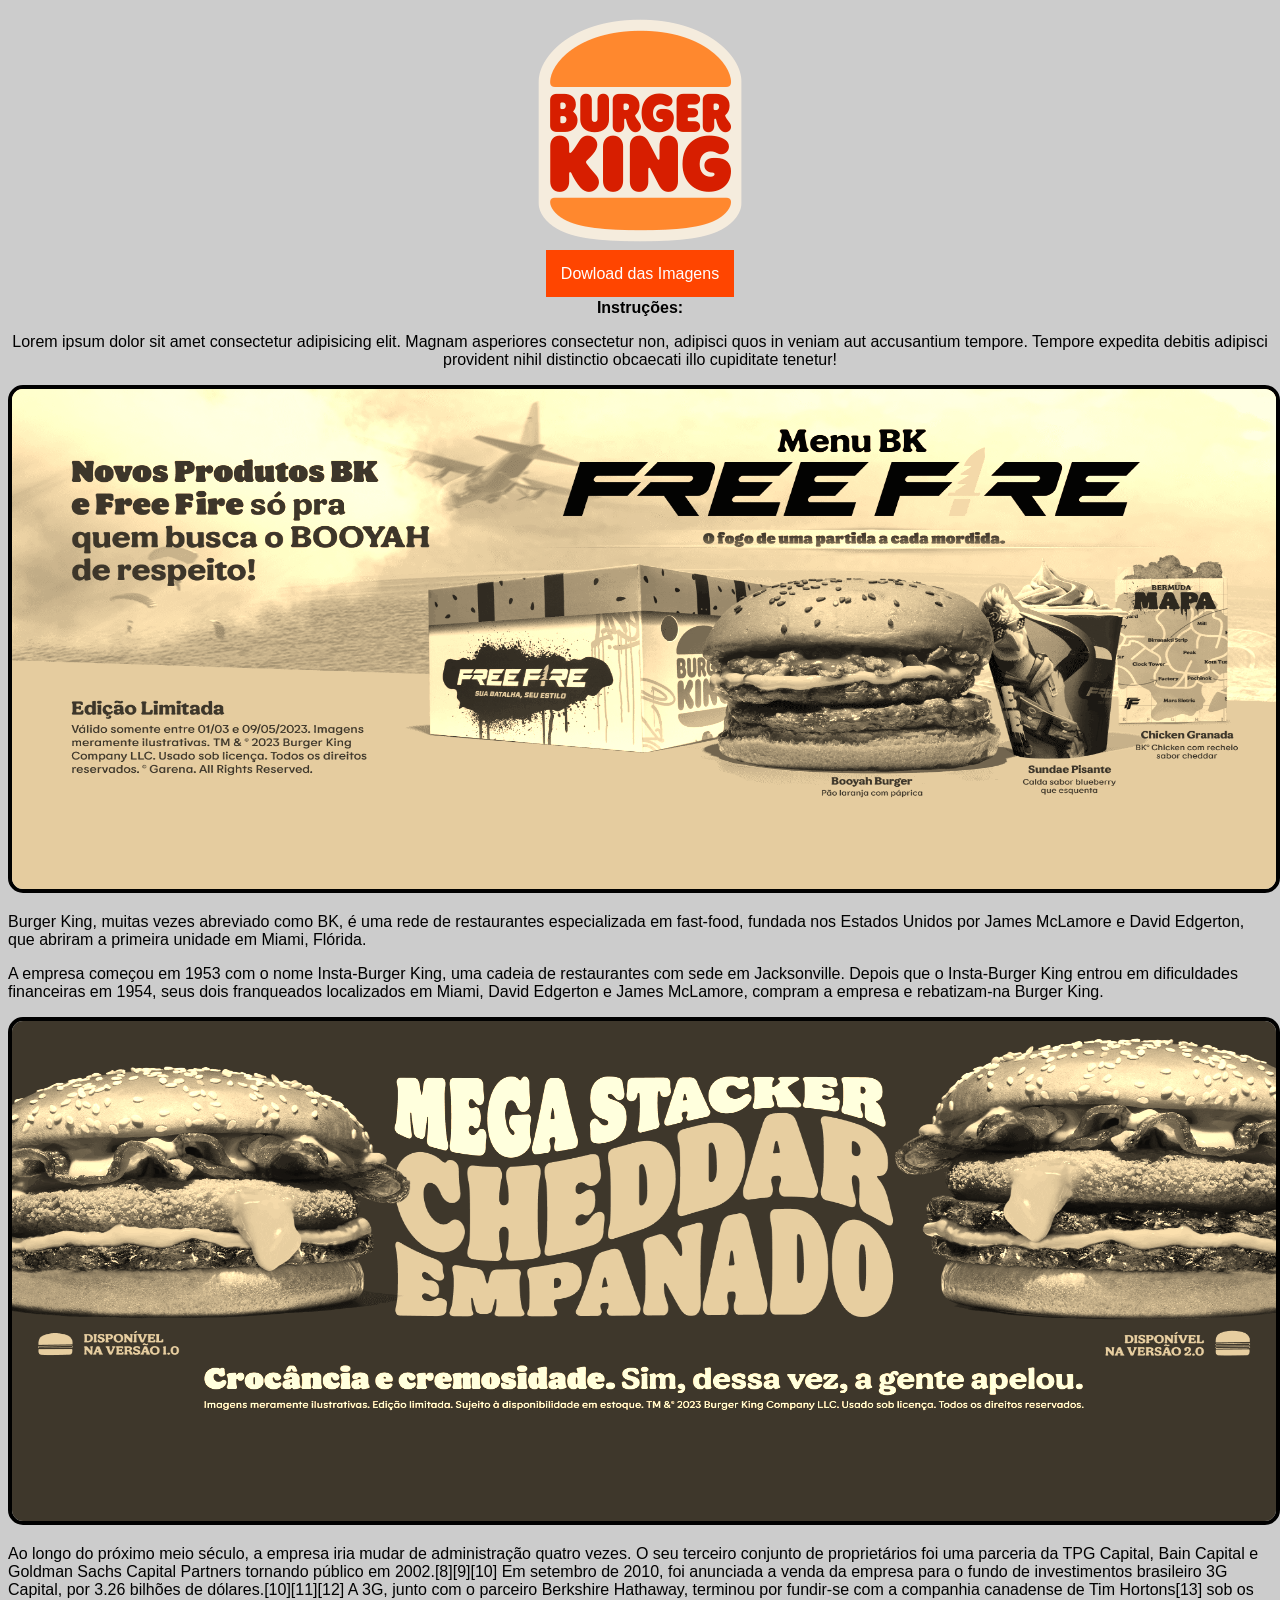
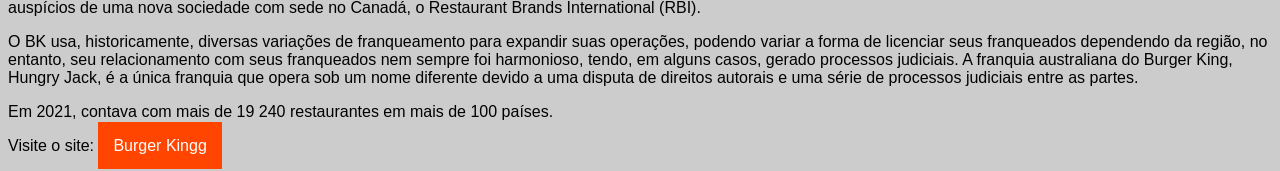
<file: exerciciohtml/ex1.html>
<!DOCTYPE html>
<html lang="pt-br">

<head>
    <meta charset="UTF-8">
    <meta http-equiv="X-UA-Compatible" content="IE=edge">
    <meta name="viewport" content="width=device-width, initial-scale=1.0">

    <link rel="stylesheet" href="styles.css">
    <link rel="shortcut icon" href="image/icone.png">
    <title>Buger Kingg</title>
</head>

<body>
    <p class="center">
        <img src="image/logo.png" alt="Logo" title="Logo">
    </p>

    <p class="center btn"><a href="imagens.zip">Dowload das Imagens</a></p>

    <p class="center"><strong>Instruções:</strong></p>

    <p class="center">Lorem ipsum dolor sit amet consectetur adipisicing elit. Magnam asperiores consectetur non,
        adipisci quos in
        veniam aut accusantium tempore. Tempore expedita debitis adipisci provident nihil distinctio obcaecati illo
        cupiditate tenetur!
    </p>

    <p class="center">
        <img src="image/banner.png" alt="Banner" title="Banner" class="img">
    </p>

    <p>Burger King, muitas vezes abreviado como BK, é uma rede de restaurantes especializada em fast-food, fundada nos
        Estados Unidos por James McLamore e David Edgerton, que abriram a primeira unidade em Miami, Flórida.
    </p>

    <p>
        A empresa começou em 1953 com o nome Insta-Burger King, uma cadeia de restaurantes com sede em Jacksonville.
        Depois que o Insta-Burger King entrou em dificuldades financeiras em 1954, seus dois franqueados localizados em
        Miami, David Edgerton e James McLamore, compram a empresa e rebatizam-na Burger King.
    </p>

    <img src="image/banner2.png" alt="Banner 2" title="Banner 2" class="img">

    <p>
        Ao longo do próximo meio século, a empresa iria mudar de administração quatro vezes. O seu terceiro conjunto de
        proprietários foi uma parceria da TPG Capital, Bain Capital e Goldman Sachs Capital Partners tornando público em
        2002.[8][9][10] Em setembro de 2010, foi anunciada a venda da empresa para o fundo de investimentos brasileiro
        3G Capital, por 3.26 bilhões de dólares.[10][11][12] A 3G, junto com o parceiro Berkshire Hathaway, terminou por
        fundir-se com a companhia canadense de Tim Hortons[13] sob os auspícios de uma nova sociedade com sede no
        Canadá, o Restaurant Brands International (RBI).
    </p>

    <p>
        O BK usa, historicamente, diversas variações de franqueamento para expandir suas operações, podendo variar a
        forma de licenciar seus franqueados dependendo da região, no entanto, seu relacionamento com seus franqueados
        nem sempre foi harmonioso, tendo, em alguns casos, gerado processos judiciais. A franquia australiana do Burger
        King, Hungry Jack, é a única franquia que opera sob um nome diferente devido a uma disputa de direitos autorais
        e uma série de processos judiciais entre as partes.
    </p>

    <p>
        Em 2021, contava com mais de 19 240 restaurantes em mais de 100 países.
    </p>

    <p>Visite o site: <a href="https://www.burgerking.com.br/" target="_blank" class="btn">Burger Kingg</a></p>

</body>

</html>
</file>
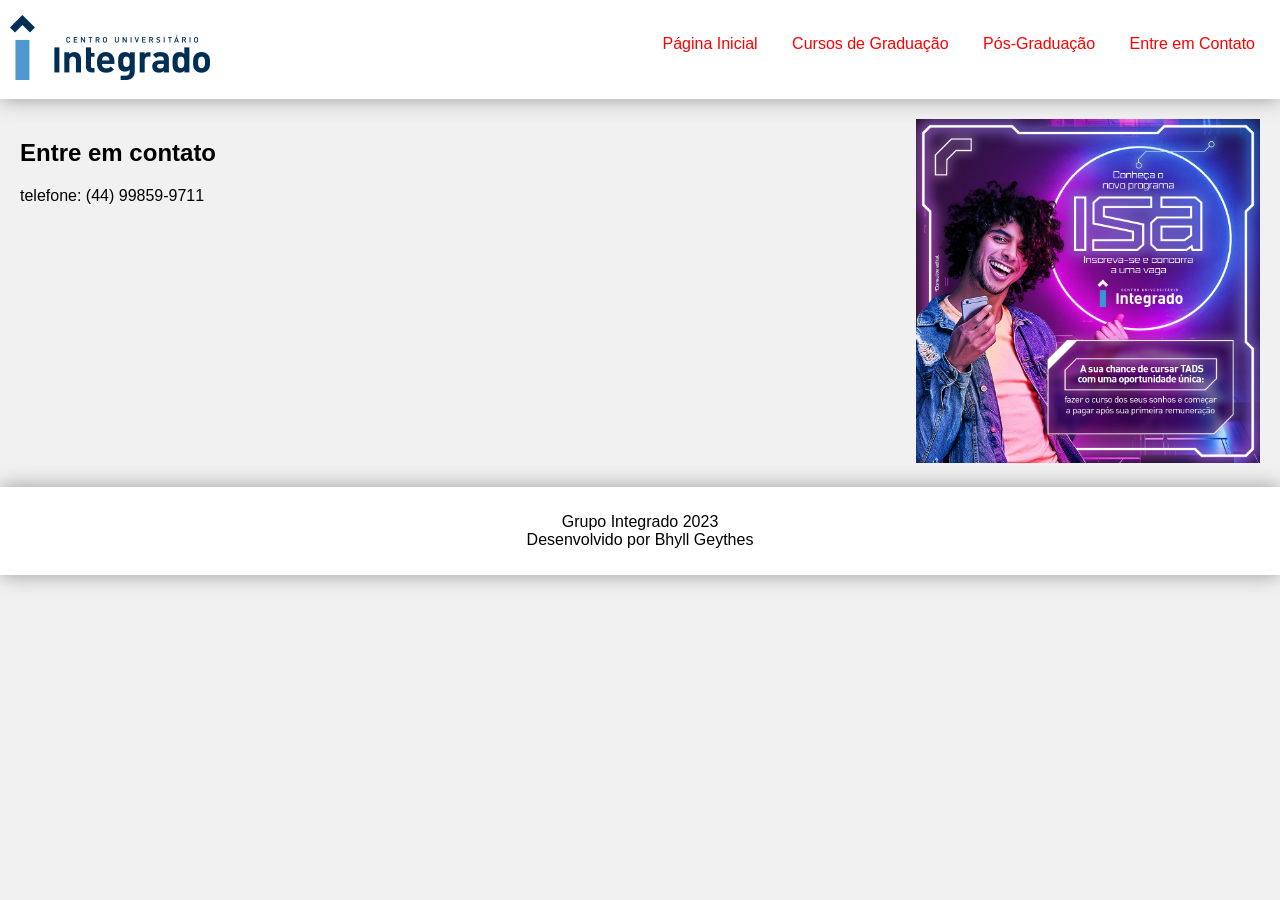
<file: integrado/contato.html>
<!DOCTYPE html>
<html lang="pt-br">
<head>
    <meta charset="UTF-8">
    <meta http-equiv="X-UA-Compatible" content="IE=edge">
    <meta name="viewport" content="width=device-width, initial-scale=1.0">
    <title>Grupo Integrado</title>
    <link rel="stylesheet" href="style.css">
</head>
<body>
    <header>
        <a href="index.html" title="Home">
            <img src="imagens/logo.png"
            alt="Integrado" title="Integrado">
        </a>
        <nav>
            <a href="index.html" title="Home">
                Página Inicial
            </a>
            <a href="graduacao.html" title="Graduação">
                Cursos de Graduação
            </a>
            <a href="pos.html" title="Pós-Graduação">
                Pós-Graduação
            </a>
            <a href="contato.html" title="Contato">
                Entre em Contato
            </a>
        </nav>
    </header>
    <main>
        <section>
            <h1>Entre em contato</h1>
            <p>telefone: (44) 99859-9711</p>
        </section>
        <aside>
            <img src="imagens/isa.jpg"
            alt="ISA" title="ISA"
            class="img">
        </aside>
    </main>
    <footer>
        <p>
            Grupo Integrado 2023<br>
            Desenvolvido por Bhyll Geythes
        </p>
    </footer>
</body>
</html>
</file>
<file: 01-03-01/styles.css>
body{
    background-color: #333;
}

.center{
    display: flex;
    align-items: center;
    justify-content: center;
}

.red{
    color: red;
}

a{
    text-decoration: none;
    background-color: red;
    padding: 10px;
    color: yellow;
}

a:hover{
    background: black;
    color: white;
}

h1{
    color: red;
    font-size: 40px;
}

.red{
    color: red;
}
 p{
    color: yellow;
    font-family: arial, tahoma;
    font-size: 17px;
 }

 .banner{
    width: 100%;
    border: 2px solid white;
    border-radius: 15px;
 }

 .poster{
    height: 35%;
    width: 25%;
    border: 2px solid white;
    border-radius: 15px;
 }
</file>
<file: 08-03-01/style.css>
body {
    font-family: Arial;
}

.grid {
    display: grid;
    grid-template-columns: 33.3% 33.3% 33.3%;
}
.coluna {
    padding: 10px;
    border: 2px solid black;
    margin: 10px;
    text-align: center;
}

@media (max-width: 440px) {
    .grid {
        grid-template-columns: 100%;
    }
}
</file>
<file: CinemaAqui/styles.css>
@import url('https://fonts.googleapis.com/css2?family=Quicksand:wght@400;700&display=swap');

* {
    padding: 0;
    margin: 0;
    font-family: 'Quicksand', Tahoma;
}


header {
    display: flex;
    justify-content: space-between;
    align-items: center;
}

header nav a {
    text-decoration: none;
    background-color: black;
    color: red;
    padding: 10px;
}

header nav a:hover {
    background-color: red;
    color: white;
}

header nav {
    padding-right: 20px;
}

main {
    background-color: #f1f1f1;
}

.main {
    display: flex;
    justify-content: space-between;
}

.section {
    font-size: 18px;
    box-sizing: border-box;
    margin: 20px;
    width: 70%;
}

.section p {
    margin-top: 20px;
}

.aside {
    box-sizing: border-box;
    margin: 20px 50px 20px 20px;
    width: 30%;
}

.aside img {
    border: 5px solid white;
    width: 100%;
}

.grid {
    display: grid;
    grid-template-columns: 16.66% 16.66% 16.66% 16.66% 16.66% 16.66%;
}

.coluna {
    height: 400px;
    width: 230px;
    background-color: white;
    margin: 20px;
    box-sizing: border-box;
    box-shadow: 0px 0px 50px #ccc;
    border: 1px solid #ccc;
}

.coluna img {
    width: 100%;
}

.coluna p {
    display: flex;
    justify-content: center;
    align-items: center;
    font-weight: bold;
}

footer {
    display: flex;
    flex-direction: column;
    justify-content: center;
    align-items: center;
    padding-bottom: 20px;
}

@media(max-width:480px) {

    header {
        display: flex;
        flex-direction: column;
        justify-content: center;
        align-items: center;
        width: 100%;
    }

    header nav {
        box-sizing: border-box;
        display: flex;
        flex-direction: column;
        width: 100%;
    }

    header nav a {
        width: 100%;
    }

    header nav {
        padding-right: 0;
    }

    .grid {
        grid-template-columns: 100%;
    }

    .coluna {
        box-sizing: border-box;
        margin: 30px;
        width: 90%;
        height: 95%;
    }

    footer {
        height: 100%;
    }

    .main {
        display: flex;
        flex-direction: column;
    }

    .section {
        font-size: 18px;
        box-sizing: border-box;
        margin: 20px;
        width: 100%;
    }
    
    .aside {
        box-sizing: border-box;
        margin: 20px 50px 20px 20px;
        width: 90%;
    }

}
</file>
<file: integrado/style.css>
body {
    /* retirar a margem do body */
    margin: 0;
    /* cor de fundo */
    background: #F1F1F1;
    /* fontes */
    font-family: Arial, Verdana;
}
header, footer {
    background: #FFF;
    /* sombra - ed cb opa cor */
    box-shadow: 0 0 20px #999;
    /* margem interna */
    padding: 10px;
    /* obriga a ficar do tam. width */
    display: inline-block;
    /* largura */
    width: 100%;
    /* retirar o padding do valor do obj */
    box-sizing: border-box;
}

footer p {
    text-align: center;
}
nav {
    /* joga para esquerda ou direita */
    float: right;
    margin-top: 25px;
}
nav a {
    text-decoration: none;
    color: red;
    margin: 15px;
}
nav a:hover {
    color: #000;
}
section {
    /* largura */
    width: 70%;
    float: left;
}
aside {
    width: 30%;
    float: right;
}
.img {
    width: 100%;
}
section, aside {
    /* margem interna */
    padding: 20px;
    /* retirar o padding do valor do obj */
    box-sizing: border-box;
}

@media (max-width: 450px){
    body {
        background: #999;
    }

    section, aside{
        width: 100%;
    }

    p, li {
        font-size: 20px;
    }

    nav {
        width: 100%;
        text-align: center;
    }

    nav a{
        display: block;
    }
}
</file>
<file: shazam/style.css>
@import url('https://fonts.googleapis.com/css2?family=Quicksand:wght@400;700&display=swap');

body {
    background: url(images/bg.jpg) fixed;
    background-size: cover;
    color: white;
    margin: 0;
}

p {
    font-family: 'Quicksand', Tahoma;
    font-size: 18px;
}

.center {
    text-align: center;
}

.logo {
    width: 250px;
    height: 250px;
}

a {
    text-decoration: none;
    color: black;
    background: white;
    padding: 10px;
    font-weight: bold;
}

a:hover {
    background: red;
}

.banner {
    width: 100%;
    margin: 20px 0px 20px 0px;
    border-top: 7px solid white;
    border-bottom: 7px solid white;
}

.text {
    text-align: justify;
    margin: 15px;
}

.poster {
    border-radius: 5px;
    border: 7px solid white;
}

h2 {
    margin: 40px;
    font-family: 'Quicksand', Tahoma;
}
</file>
<file: shazam2/style.css>
@import url('https://fonts.googleapis.com/css2?family=Quicksand:wght@400;700&display=swap');

body {
    margin: 0;
    background: #666666;
    font-family: 'Segoe UI', Tahoma, Geneva, Verdana, sans-serif;
    display: flex;
    flex-direction: column;
}

header {
    display: flex;
    justify-content: space-between;
    background-color: #333333;
    box-shadow: 0 0 30px black;
}

nav {
    display: flex;
    justify-content: center;
    align-items: center;
}

nav a {
    background: #FFF;
    color: #000;
    text-decoration: none;
    padding: 10px;
    margin: 7px;
    font-weight: 500;
}

nav a:hover {
    background-color: red;
}

header a img {
    width: 20%;
}

main {
    width: 100%;
    box-sizing: border-box;
    padding-bottom: 50px;
}

section {
    padding-top: 50px;
    width: 70%;
    float: left;
}

aside {
    padding-top: 50px;
    width: 30%;
    float: right;
}


.banner {
    width: 90%;
}

.img {
    border-radius: 20px;
    border: 5px solid white;
    box-shadow: 0px 0px 10px black;
}

p{
    margin: 10px;
    color: white;
    font-size: 17px;
}
footer {
    height: 100px;
    background-color: #333333;
    box-shadow: 0 0 30px black;
    display: flex;
    justify-content: center;
    align-items: center;
    margin-top: auto;
}

h1 {
    margin: 10px;
    color: white;
}

.grid {
    display: grid;
    grid-template-columns: 33.3% 33.3% 33.3%;
}

.coluna {
    box-sizing: border-box;
    margin: 10px;
}

.coluna img {
    box-sizing: border-box;
    border: 5px solid white;
    width: 100%;
}

@media ( max-width: 480px ) {

    header, nav, nav a, section, aside {
        width: 100%;
        display: block;
        text-align: center;
        box-sizing: border-box;
    }

    main {
        padding: 10px;
        box-sizing: border-box;
    }

    header a img {
        width: 70%;
    }
    nav a {
        margin-top: 10px;
    }

    .grid {
        grid-template-columns: 100%;
    }
}
</file>
<file: siteIntegrado/style.css>
body {
    width: 100vw;
    height: 100vh;
    margin: 0;
    display: flex;
    flex-direction: column;
    background: #f1f1f1;
    font-family: Arial, Helvetica, sans-serif;
}

header {
    background: white;
    box-shadow: 0 0 20px #666;
    display: flex;
    justify-content: space-between;
}

nav {
    display: flex;
    justify-content: center;
    align-items: center;
}

nav a {
    text-decoration: none;
    color: black;
    margin: 15px;
}

nav a:hover {
    text-decoration: underline;
}

main {
    box-sizing: border-box;
    padding: 30px 10px;
    display: flex;
    width: 100%;
    justify-content: space-between;
}

section {
    width: 65%;
}

aside {
    width: 30%;
}

.img {
    width: 100%;
}

footer {
    background: white;
    box-shadow: 0 0 20px #666;
    text-align: center;
    margin-top: auto;
}
</file>
<file: sputify/style.css>
body {
    background: #222;
    color: white;
    margin: 0;
    font-family: Tahoma, Arial;
}

header, footer {
    width: 100%;
    background: black;
    box-shadow: 0 0 10px black;
    padding: 10px;
    box-sizing: border-box;
}

footer p{
    text-align: center;
}

.logo {
    width: 200px;
}

.menu {
    float: right;
}

.menu img {
    margin: 10px;
    width: 40px;
}

nav ul {
    list-style: none;
    margin: 0;
    padding: 0;
}

nav ul li a {
    text-decoration: none;
    color: white;
}

nav ul li {
    text-align: center;
    padding: 10px;
    text-align: center;
}

nav {
    display: none;
}

.mostrar {
    display: block;
}

/*----tablet----*/
@media((min-width: 480px) and (max-width: 1024px)) {}

/*----desktop----*/
@media(min-width: 1025px) {
    .menu {
        display: none;
    }
    nav{
        display: block;
        float: right;
        padding: 10px;
    }
    nav ul li {
        display: inline-block;
    }
    
}
</file>
<file: exerciciohtml/styles.css>
body{
    font-family: Arial, Helvetica, sans-serif;
    background: #CCC;
}
.center{
    text-align: center;
}

a{
    text-decoration: none;
    color: white;
    background: orangered;
    padding: 15px;
}
a:hover{
    background: black;
}
.img{
    width: 100%;
    height: 500px;
    border: 4px solid black;
    border-radius: 15px;
    filter: sepia(1);
    transition: all 0.7s;
}

.img:hover {
    filter: sepia(0);
}
</file>
